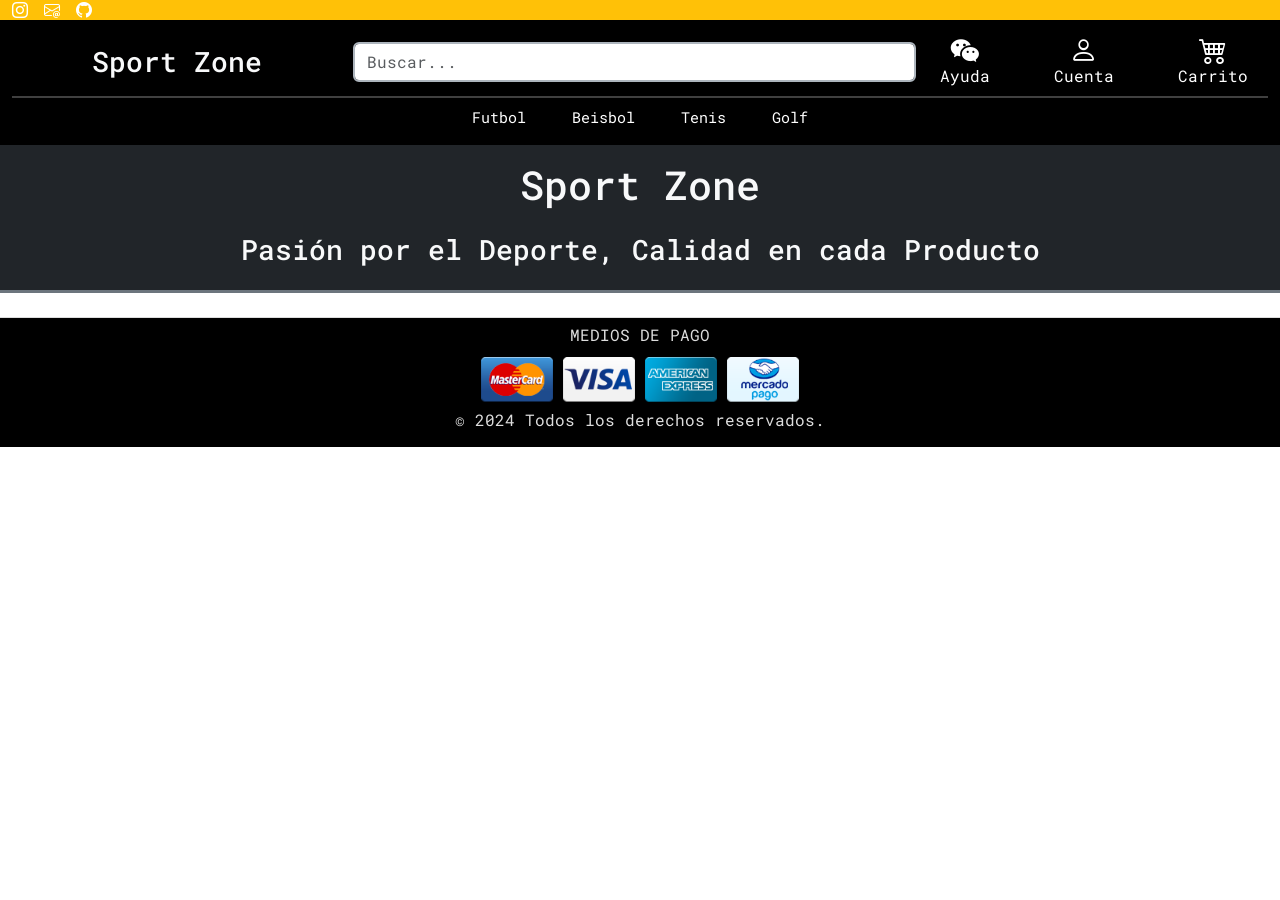
<file: Ecommerce/public/index.html>
<!doctype html>
<html lang="en">
<head>
    <link rel="preconnect" href="https://fonts.googleapis.com">
    <link rel="preconnect" href="https://fonts.gstatic.com" crossorigin>
    <link href="https://fonts.googleapis.com/css2?family=Oswald:wght@200..700&family=Roboto+Mono:ital,wght@0,100..700;1,100..700&display=swap" rel="stylesheet">
    <meta charset="utf-8">
    <link rel="stylesheet" href="https://cdn.jsdelivr.net/npm/bootstrap-icons@1.11.3/font/bootstrap-icons.min.css">
    <meta name="viewport" content="width=device-width, initial-scale=1">
    <title>Inicio</title>
    <link href="https://cdn.jsdelivr.net/npm/bootstrap@5.3.3/dist/css/bootstrap.min.css" rel="stylesheet" integrity="sha384-QWTKZyjpPEjISv5WaRU9OFeRpok6YctnYmDr5pNlyT2bRjXh0JMhjY6hW+ALEwIH" crossorigin="anonymous">
</head>
<body>
  <style>
    body {
        font-family: "Roboto Mono", monospace;

    }
    
    .header {
        height: 22px;
    }
    
    .texto {
        padding-inline: 2em;
    }
    
    .contenedor {
        width: 80em;
    }
    
    .a {
        margin-inline: 4em;
    }
    
    .font {
        font-size: 20px;
        
    }
    
    .navbar {
        padding-top: 0px;
    }
    .footer {
        background-color: #000000;
        padding: 5px;
        text-align: center;
        border-top: 1px solid #ddd;
        color: #ddd;
        padding-bottom: 1px;
    }
    
    .payment-methods{
        height: 85px; 
    }
    p{
      margin-bottom: 10px;
    }
    .tarjeta {
        width: 8vh;
    }
    
    @media screen and (max-width: 1300px) {
        .contenedor {
            width: 38em;
            margin-top: 10px;
            margin-left: 35px;
            margin-bottom: 10px;
        }
    
        .header {
            height: 20px;
            align-items: center;
        }
    
        .navbar {
            padding-top: 8px;
        }
    
        .texto {
            margin: 0px;
            padding-left: 80px;
        }
    
        .li {
            margin: 0px;
        }
    
        .a {
            margin-inline: 15px;
        }
    
        .font {
            font-size: 15px;
        }
    
        .footer {
            padding: 5px;
        }
    }
    
      </style>
    <div class="container-fluid">
        <div class="row">
            <div class="header col bg-warning d-flex">
                <div id="contenedorNav"></div>
            </div>
        </div>
        <div class="row">
            <div class="col bg-black">
                <nav class="navbar navbar-expand-lg d-flex flex-column">
                    <div class="container-fluid ps-0">
                        <h3 class="texto navbar-brand text-light fs-3">Sport Zone</h3>
                        <button class="navbar-toggler bg-light" type="button" data-bs-toggle="collapse" data-bs-target="#navbarSupportedContent" aria-controls="navbarSupportedContent" aria-expanded="false" aria-label="Toggle navigation">
                            <span class="navbar-toggler-icon d-flex flex-row"></span>
                        </button>
                        <div class="contenedor">
                            <form class="d-flex " role="search">
                                <input class="form-control border-2 border-dark-subtle me-3" id="searchInput" type="search" placeholder="Buscar..." aria-label="Search">
                            </form>
                        </div>
                        <div class="collapse navbar-collapse justify-content-end" id="navbarSupportedContent">
                            <ul class="navbar-nav mb-2 mb-lg-0 d-flex flex-row justify-content-center">
                                <li class="nav-item d-flex flex-row">
                                    <a class="nav-link text-white" href="#"><i class="bi bi-wechat text-center fs-3 d-flex flex-column"></i>Ayuda</a>
                                    <a class="nav-link mx-5 text-white" href="./login.html"><i class="bi bi-person text-center fs-3 d-flex flex-column"></i>Cuenta</a>
                                    <a class="nav-link text-white" href=""><i class="bi bi-cart4 text-center fs-3 d-flex flex-column"></i>Carrito</a>
                                </li>
                            </ul>
                        </div>
                    </div>
                    <hr class="border border-1 border-white my-0" style="width: 100%;">
                    <div>
                        <ul class="navbar-nav">
                            <li class="font nav-item d-flex flex-row">
                                <a class="a nav-link text-white" href="futbol.html">Futbol</a>
                                <a class="a nav-link text-white" href="beisbol.html">Beisbol</a>
                                <a class="a nav-link text-white" href="tenis.html">Tenis</a>
                                <a class="a nav-link text-white" href="golf.html">Golf</a>
                            </li>
                        </ul>
                    </div>
                </nav>
            </div>
        </div>
        <div class="row">
            <div class="col bg-dark text-light border-bottom border-3 border-secondary">
                <div class="font contariner text-center">
                    <h1 class="py-3">Sport Zone</h1>
                    <h3 class="pb-3">Pasión por el Deporte, Calidad en cada Producto</h3>
                </div>
            </div>
         </div>
        <div class="row">
            <div class="col">
                <div class="container mt-4">
                    <div class="row d-flex justify-content-center" id="productList">
                    </div>
                </div>
            </div>
        </div>
        <div class="row">
    </div>
    </div>

        <div class="row mx-0 px-0 ">
            <div class="col px-0">
                <div id="contenedorFoo"></div>
            </div>
        </div>
        <script src="./productos.js"></script>
        <script src="./busqueda.js"></script>
        <script src="./index.js" type="module"></script>
    <script src="https://cdn.jsdelivr.net/npm/bootstrap@5.3.3/dist/js/bootstrap.bundle.min.js" integrity="sha384-YvpcrYf0tY3lHB60NNkmXc5s9fDVZLESaAA55NDzOxhy9GkcIdslK1eN7N6jIeHz" crossorigin="anonymous"></script>
</body>
</html>
</file>
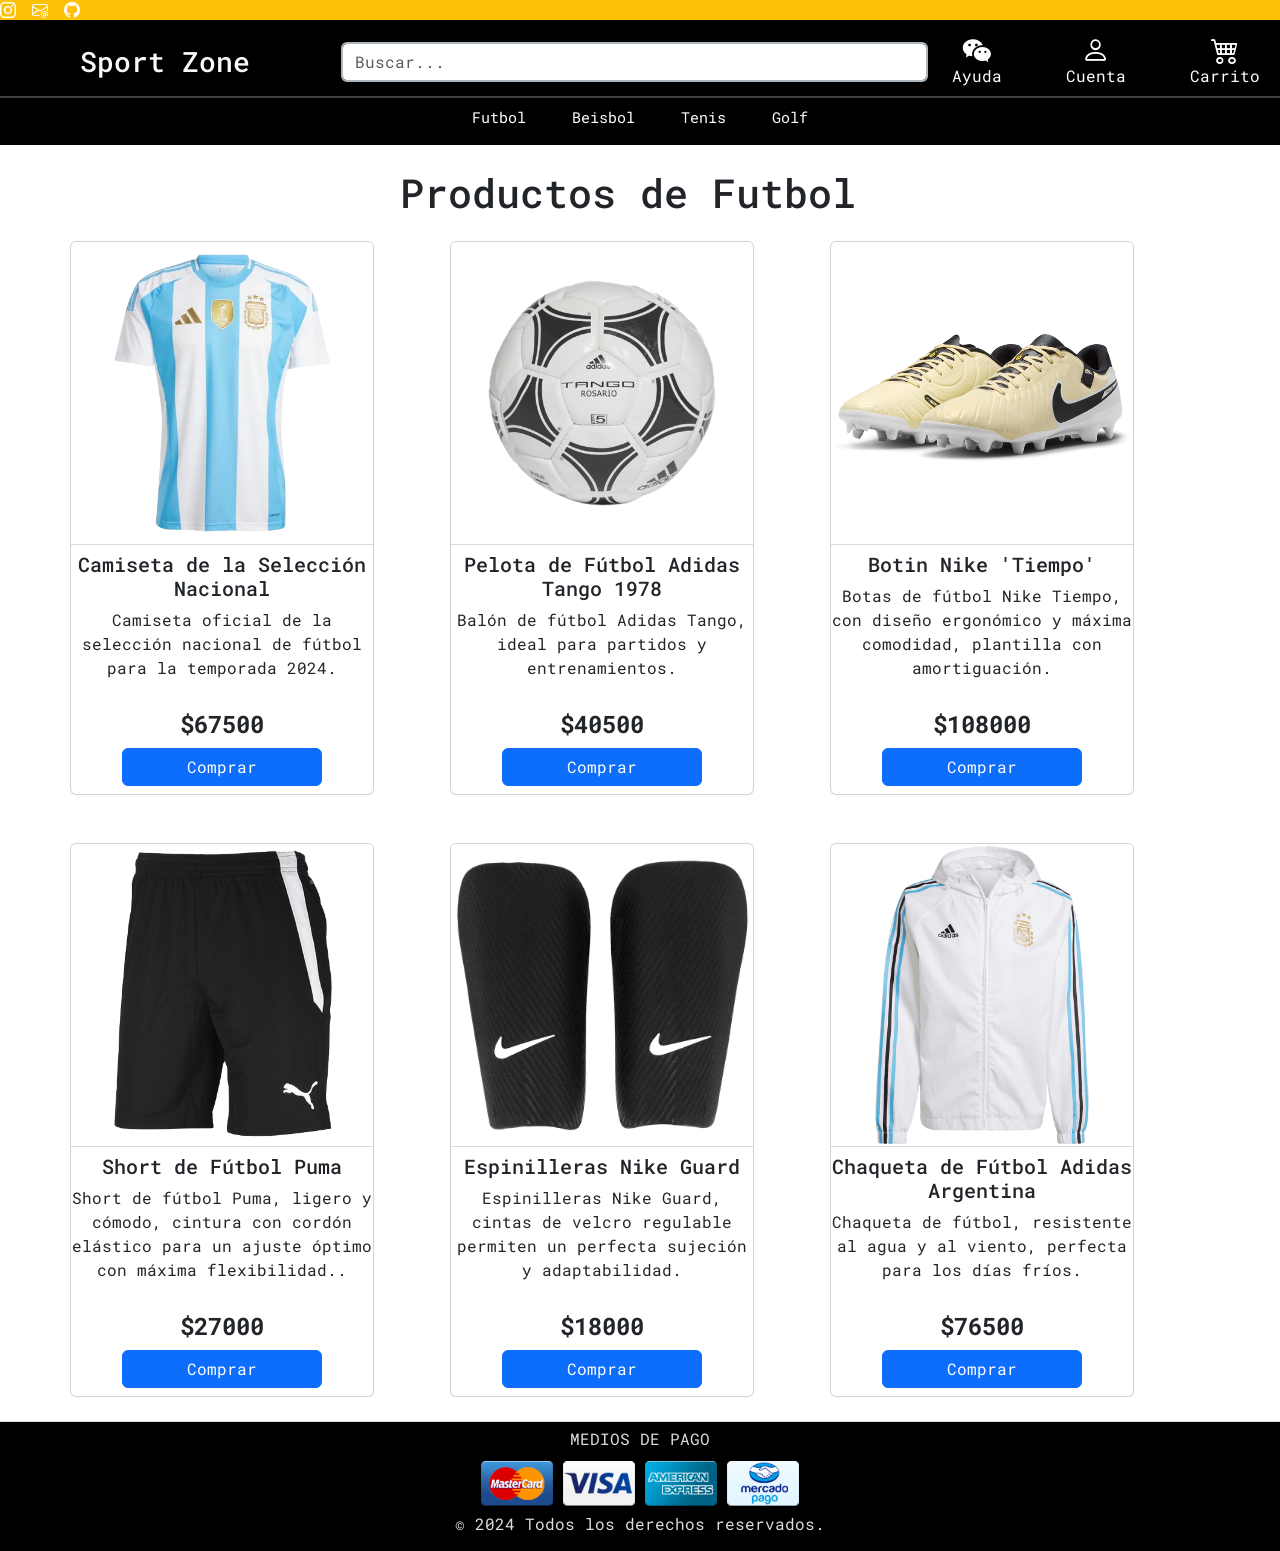
<file: Ecommerce/public/futbol.html>
<!doctype html>
<html lang="en">
<head>
    <link rel="preconnect" href="https://fonts.googleapis.com">
    <link rel="preconnect" href="https://fonts.gstatic.com" crossorigin>
    <link href="https://fonts.googleapis.com/css2?family=Oswald:wght@200..700&family=Roboto+Mono:ital,wght@0,100..700;1,100..700&display=swap" rel="stylesheet">
    <meta charset="utf-8">
    <link rel="stylesheet" href="https://cdn.jsdelivr.net/npm/bootstrap-icons@1.11.3/font/bootstrap-icons.min.css">
    <meta name="viewport" content="width=device-width, initial-scale=1">
    <title>Inicio</title>
    <link href="https://cdn.jsdelivr.net/npm/bootstrap@5.3.3/dist/css/bootstrap.min.css" rel="stylesheet">
</head>
<body>
  <style>
    body {
        font-family: "Roboto Mono", monospace;
    }
    
    .header {
        height: 22px;
    }
    
    .texto {
        padding-inline: 2em;
    }
    
    .contenedor {
        width: 80em;
    }
    
    .a {
        margin-inline: 4em;
    }
    
    .font {
        font-size: 20px;
        
    }
    
    .navbar {
        padding-top: 0px;
    }
    .no-underline{
      text-decoration: none;
    }
    .footer {
        background-color: #000000;
        padding: 5px;
        text-align: center;
        border-top: 1px solid #ddd;
        color: #ddd;
        padding-bottom: 1px;
    }
    
    .payment-methods{
        height: 85px; 
    }
    p{
      margin-bottom: 10px;
    }
    .tarjeta {
        width: 8vh;
    }
    
    @media screen and (max-width: 1300px) {
        .contenedor {
            width: 38em;
            margin-top: 10px;
            margin-left: 35px;
            margin-bottom: 10px;
        }
    
        .header {
            height: 20px;
            align-items: center;
        }
    
        .navbar {
            padding-top: 8px;
        }
    
        .texto {
            margin: 0px;
            padding-left: 80px;
        }
    
        .li {
            margin: 0px;
        }
    
        .a {
            margin-inline: 15px;
        }
    
        .font {
            font-size: 15px;
        }
    
        .footer {
            padding: 5px;
        }
    }
    
      </style>
    <div class="container-fluid p-0">
      <div class="row">
        <div class="header col bg-warning d-flex">
          <div id="contenedorNav"></div>
        </div>
      </div>
      <div class="row">
        <div class="col bg-black">
          <nav class="navbar navbar-expand-lg d-flex flex-column">
            <div class="container-fluid ps-0">
              <a class="no-underline" href="index.html">
                <h3 class="texto navbar-brand text-light fs-3">Sport Zone</h3>
              </a>
              <button class="navbar-toggler bg-light" type="button" data-bs-toggle="collapse" data-bs-target="#navbarSupportedContent" aria-controls="navbarSupportedContent" aria-expanded="false" aria-label="Toggle navigation">
                <span class="navbar-toggler-icon d-flex flex-row"></span>
              </button>
              <div class="contenedor">
                <form class="d-flex " role="search">
                    <input class="form-control border-2 border-dark-subtle me-3" id="searchInput" type="search" placeholder="Buscar..." aria-label="Search">
                </form>
            </div>
              <div class="collapse navbar-collapse justify-content-end" id="navbarSupportedContent">
                <ul class="navbar-nav mb-2 mb-lg-0 d-flex flex-row justify-content-center">
                  <li class="nav-item d-flex flex-row">
                    <a class="nav-link text-white" href="#"><i class="bi bi-wechat text-center fs-3 d-flex flex-column"></i>Ayuda</a>
                    <a class="nav-link mx-5 text-white" href="./login.html"><i class="bi bi-person text-center fs-3 d-flex flex-column"></i>Cuenta</a>
                    <a class="nav-link text-white" href="#"><i class="bi bi-cart4 text-center fs-3 d-flex flex-column"></i>Carrito</a>
                  </li>
                </ul>
              </div>
            </div>
            <hr class="border border-1 border-white my-0" style="width: 100%;">
            <div>
              <ul class="navbar-nav">
                <li class="font nav-item d-flex flex-row">
                  <a class="a nav-link text-white" href="futbol.html">Futbol</a>
                  <a class="a nav-link text-white" href="beisbol.html">Beisbol</a>
                  <a class="a nav-link text-white" href="tenis.html">Tenis</a>
                  <a class="a nav-link text-white" href="golf.html">Golf</a>
                </li>
              </ul>
            </div>
          </nav>
        </div>
        <div class="row">
          <div class="col">
            <div class="container mt-4">
              <div class="row">
                <div class="col-12 d-flex flex-column align-items-center">
                  <h1 class="text-center mb-4">Productos de Futbol</h1>
                  <div id="productos-container" class="row row-cols-1 row-cols-md-2 row-cols-lg-3 g-4 d-flex justify-content-center"></div>
                </div>
              </div>
            </div>
          </div>
        </div>
      </div>
      <div class="row mx-0 px-0 ">
        <div class="col px-0">
            <div id="contenedorFoo"></div>
        </div>
    </div>
    </div>
    <script src="./futbol.js"></script>
    <script src="./busqueda.js"></script>
    <script src="./index.js" type="module"></script>
    <script src="https://cdn.jsdelivr.net/npm/bootstrap@5.3.3/dist/js/bootstrap.bundle.min.js" integrity="sha384-YvpcrYf0tY3lHB60NNkmXc5s9fDVZLESaAA55NDzOxhy9GkcIdslK1eN7N6jIeHz" crossorigin="anonymous"></script>
  
  </body>
</html>
</file>
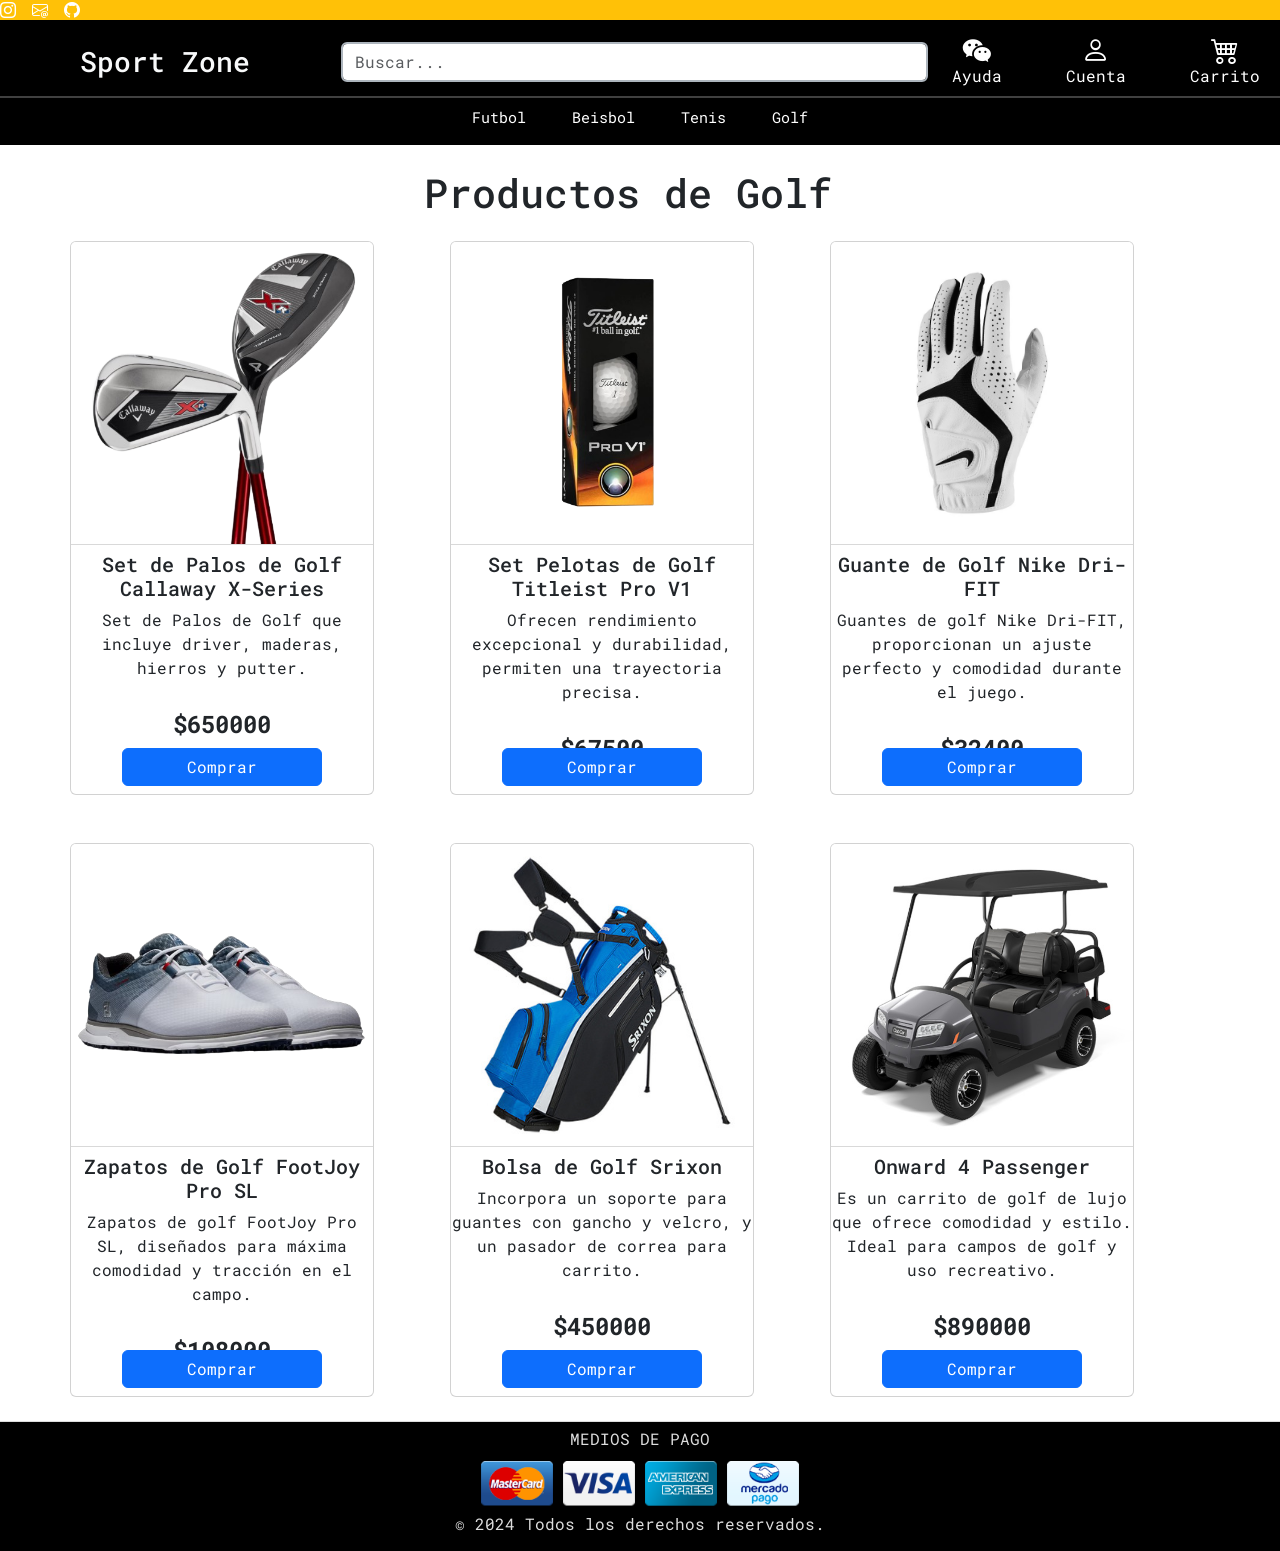
<file: Ecommerce/public/golf.html>
<!doctype html>
<html lang="en">
<head>
    <link rel="preconnect" href="https://fonts.googleapis.com">
    <link rel="preconnect" href="https://fonts.gstatic.com" crossorigin>
    <link href="https://fonts.googleapis.com/css2?family=Oswald:wght@200..700&family=Roboto+Mono:ital,wght@0,100..700;1,100..700&display=swap" rel="stylesheet">
    <meta charset="utf-8">
    <link rel="stylesheet" href="https://cdn.jsdelivr.net/npm/bootstrap-icons@1.11.3/font/bootstrap-icons.min.css">
    <meta name="viewport" content="width=device-width, initial-scale=1">
    <title>Inicio</title>
    <link href="https://cdn.jsdelivr.net/npm/bootstrap@5.3.3/dist/css/bootstrap.min.css" rel="stylesheet">
</head>
<body>
  <style>
    body {
        font-family: "Roboto Mono", monospace;
    }
    
    .header {
        height: 22px;
    }
    
    .texto {
        padding-inline: 2em;
    }
    
    .contenedor {
        width: 80em;
    }
    
    .a {
        margin-inline: 4em;
    }
    
    .font {
        font-size: 20px;
        
    }
    
    .navbar {
        padding-top: 0px;
    }
    .no-underline{
      text-decoration: none;
    }
    .footer {
        background-color: #000000;
        padding: 5px;
        text-align: center;
        border-top: 1px solid #ddd;
        color: #ddd;
        padding-bottom: 1px;
    }
    
    .payment-methods{
        height: 85px; 
    }
    p{
      margin-bottom: 10px;
    }
    .tarjeta {
        width: 8vh;
    }
    
    @media screen and (max-width: 1300px) {
        .contenedor {
            width: 38em;
            margin-top: 10px;
            margin-left: 35px;
            margin-bottom: 10px;
        }
    
        .header {
            height: 20px;
            align-items: center;
        }
    
        .navbar {
            padding-top: 8px;
        }
    
        .texto {
            margin: 0px;
            padding-left: 80px;
        }
    
        .li {
            margin: 0px;
        }
    
        .a {
            margin-inline: 15px;
        }
    
        .font {
            font-size: 15px;
        }
    
        .footer {
            padding: 5px;
        }
    }
    
      </style>
    <div class="container-fluid p-0">
      <div class="row">
        <div class="header col bg-warning d-flex">
          <div id="contenedorNav"></div>
        </div>
      </div>
      <div class="row">
        <div class="col bg-black">
          <nav class="navbar navbar-expand-lg d-flex flex-column">
            <div class="container-fluid ps-0">
              <a class="no-underline" href="index.html">
                <h3 class="texto navbar-brand text-light fs-3">Sport Zone</h3>
              </a>
              <button class="navbar-toggler bg-light" type="button" data-bs-toggle="collapse" data-bs-target="#navbarSupportedContent" aria-controls="navbarSupportedContent" aria-expanded="false" aria-label="Toggle navigation">
                <span class="navbar-toggler-icon d-flex flex-row"></span>
              </button>
              <div class="contenedor">
                <form class="d-flex " role="search">
                    <input class="form-control border-2 border-dark-subtle me-3" id="searchInput" type="search" placeholder="Buscar..." aria-label="Search">
                </form>
            </div>
              <div class="collapse navbar-collapse justify-content-end" id="navbarSupportedContent">
                <ul class="navbar-nav mb-2 mb-lg-0 d-flex flex-row justify-content-center">
                  <li class="nav-item d-flex flex-row">
                    <a class="nav-link text-white" href="#"><i class="bi bi-wechat text-center fs-3 d-flex flex-column"></i>Ayuda</a>
                    <a class="nav-link mx-5 text-white" href="./login.html"><i class="bi bi-person text-center fs-3 d-flex flex-column"></i>Cuenta</a>
                    <a class="nav-link text-white" href="#"><i class="bi bi-cart4 text-center fs-3 d-flex flex-column"></i>Carrito</a>
                  </li>
                </ul>
              </div>
            </div>
            <hr class="border border-1 border-white my-0" style="width: 100%;">
            <div>
              <ul class="navbar-nav">
                <li class="font nav-item d-flex flex-row">
                  <a class="a nav-link text-white" href="futbol.html">Futbol</a>
                  <a class="a nav-link text-white" href="beisbol.html">Beisbol</a>
                  <a class="a nav-link text-white" href="tenis.html">Tenis</a>
                  <a class="a nav-link text-white" href="golf.html">Golf</a>
                </li>
              </ul>
            </div>
          </nav>
        </div>
        <div class="row">
          <div class="col">
            <div class="container mt-4">
              <div class="row">
                <div class="col-12 d-flex flex-column align-items-center">
                  <h1 class="text-center mb-4">Productos de Golf</h1>
                  <div id="productos-container" class="row row-cols-1 row-cols-md-2 row-cols-lg-3 g-4 d-flex justify-content-center"></div>
                </div>
              </div>
            </div>
          </div>
        </div>
      </div>
      <div class="row mx-0 px-0 ">
        <div class="col px-0">
            <div id="contenedorFoo"></div>
        </div>
    </div>
    </div>
    <script src="./golf.js"></script>
    <script src="./busqueda.js"></script>
    <script src="./index.js" type="module"></script>
    <script src="https://cdn.jsdelivr.net/npm/bootstrap@5.3.3/dist/js/bootstrap.bundle.min.js" integrity="sha384-YvpcrYf0tY3lHB60NNkmXc5s9fDVZLESaAA55NDzOxhy9GkcIdslK1eN7N6jIeHz" crossorigin="anonymous"></script>
  </body>
</html>
</file>
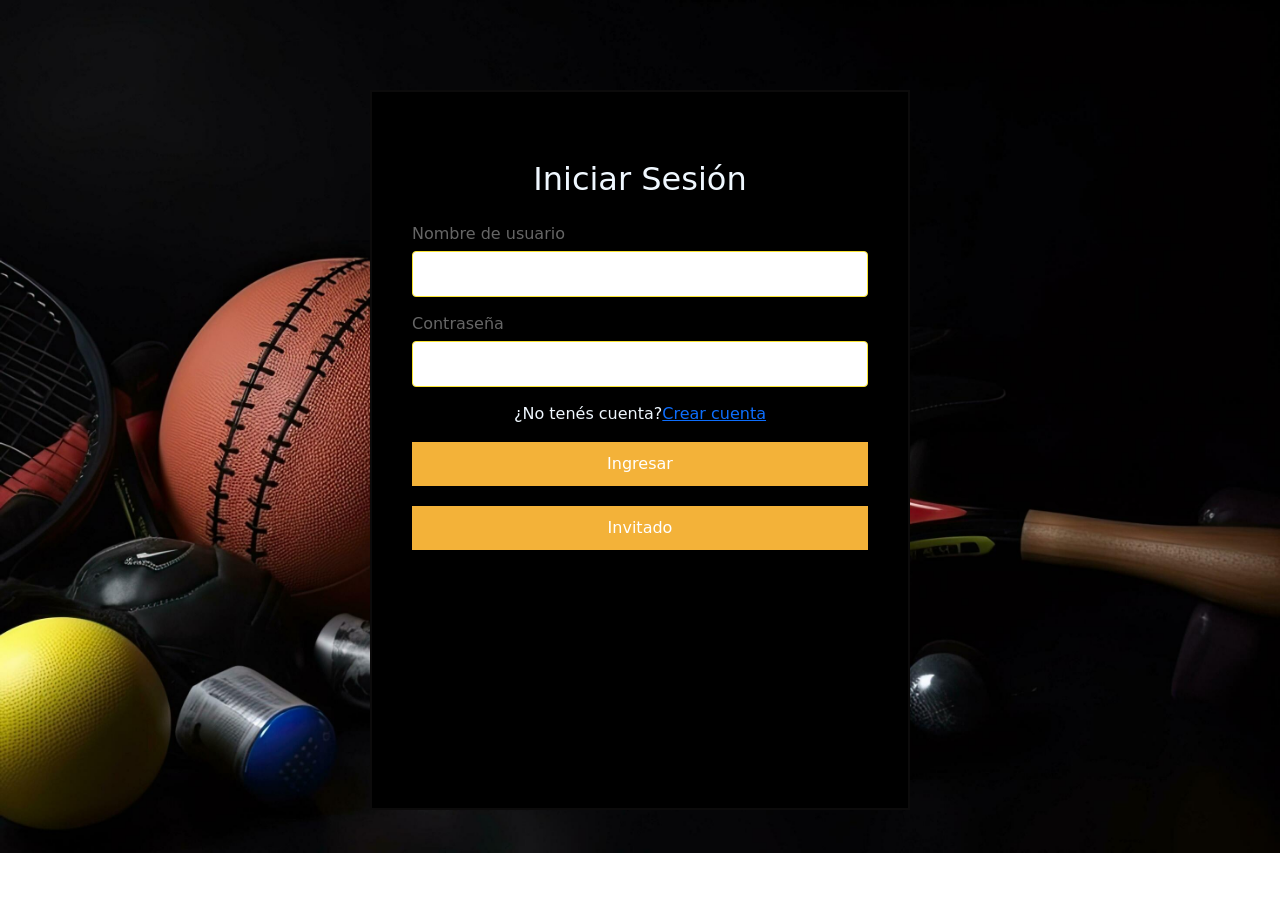
<file: Ecommerce/public/login.html>
<!doctype html>
<html lang="en">
  <head>
    <link rel="stylesheet" href="estilos.css">
    <link rel="preconnect" href="https://fonts.googleapis.com">
    <link rel="preconnect" href="https://fonts.gstatic.com" crossorigin>
    <link href="https://fonts.googleapis.com/css2?family=Oswald:wght@200..700&family=Roboto+Mono:ital,wght@0,100..700;1,100..700&display=swap" rel="stylesheet">
    <meta charset="utf-8">
    <link rel="stylesheet" href="https://cdn.jsdelivr.net/npm/bootstrap-icons@1.11.3/font/bootstrap-icons.min.css">
    <meta name="viewport" content="width=device-width, initial-scale=1">
    <title>Inicio</title>
    <link href="https://cdn.jsdelivr.net/npm/bootstrap@5.3.3/dist/css/bootstrap.min.css" rel="stylesheet" integrity="sha384-QWTKZyjpPEjISv5WaRU9OFeRpok6YctnYmDr5pNlyT2bRjXh0JMhjY6hW+ALEwIH" crossorigin="anonymous">
  </head>
  <body>
   
    <script src="https://cdn.jsdelivr.net/npm/bootstrap@5.3.3/dist/js/bootstrap.bundle.min.js" integrity="sha384-YvpcrYf0tY3lHB60NNkmXc5s9fDVZLESaAA55NDzOxhy9GkcIdslK1eN7N6jIeHz" crossorigin="anonymous"></script>
    <div class="login-container">
      <div id="title"><h2 >Iniciar Sesión</h2></div>
     <div id="caja">
      <form action="registroP.html" method="post">
        <label for="username">Nombre de usuario</label>
        <input type="text" id="username" name="username" required>

        <label for="password">Contraseña</label>
        <input type="password" id="password" name="password" required>

        <p id="texto">¿No tenés cuenta? <a href="./login2.html">Crear cuenta</a></p>

        <button type="button" id="boton1" onclick="validarForm()">Ingresar</button> 
        <a href="./index.html"><button type="button">Invitado</button></a>
    </form>
     </div>
  </div>
  <script>
function validarForm() {
  var username = document.getElementById('username').value;
  var password = document.getElementById('password').value;
  
  if (username.trim() === '' && password.trim() === '') {
      alert('Complete los campos.');
  } else {
      window.location.href= 'inicio.html';
      return false;
  } 
  
}
  </script>
  </body>
</html>
</file>
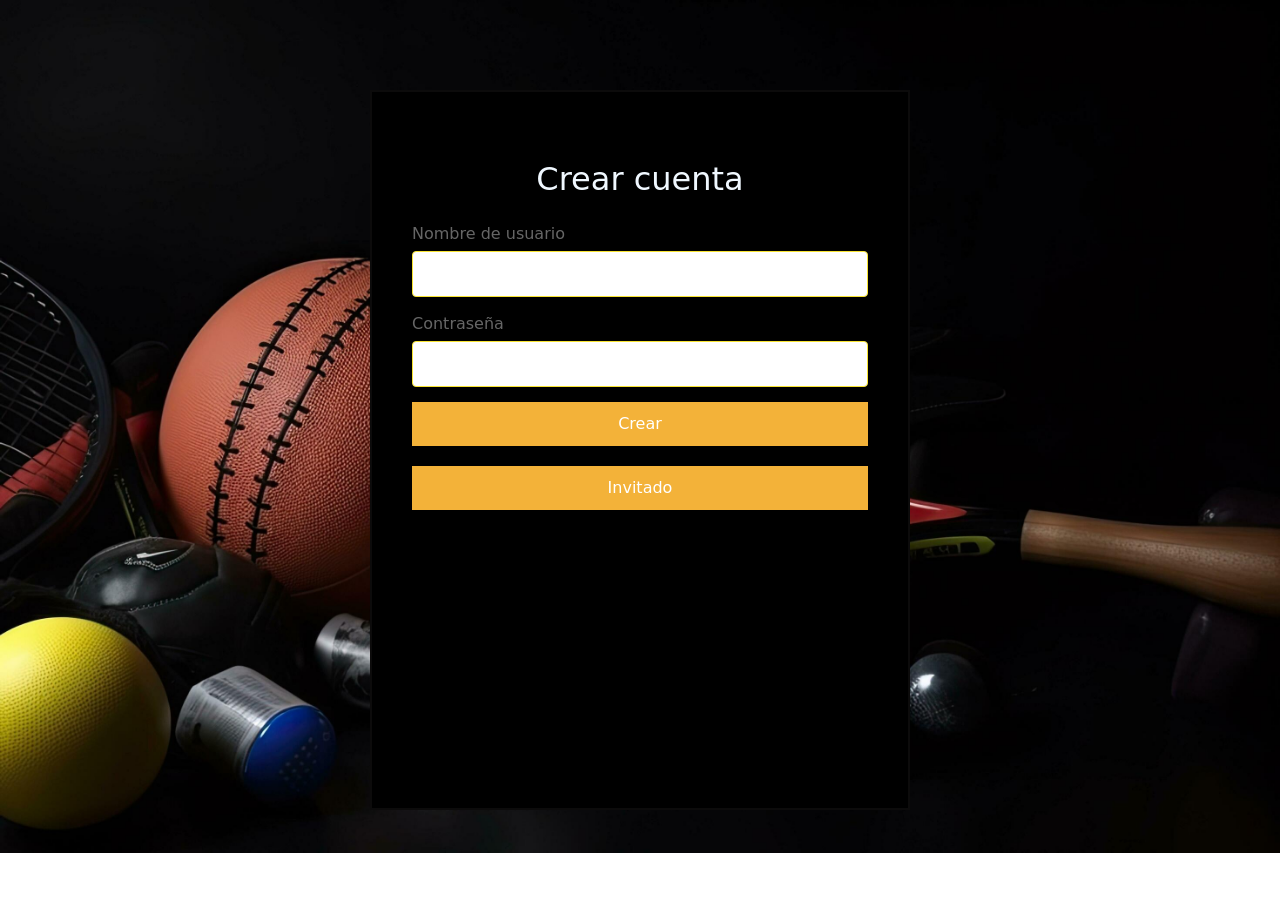
<file: Ecommerce/public/login2.html>
<!doctype html>
<html lang="en">
  <head>
    <link rel="stylesheet" href="estilos.css">
    <link rel="preconnect" href="https://fonts.googleapis.com">
    <link rel="preconnect" href="https://fonts.gstatic.com" crossorigin>
    <link href="https://fonts.googleapis.com/css2?family=Oswald:wght@200..700&family=Roboto+Mono:ital,wght@0,100..700;1,100..700&display=swap" rel="stylesheet">
    <meta charset="utf-8">
    <link rel="stylesheet" href="https://cdn.jsdelivr.net/npm/bootstrap-icons@1.11.3/font/bootstrap-icons.min.css">
    <meta name="viewport" content="width=device-width, initial-scale=1">
    <title>Inicio</title>
    <link href="https://cdn.jsdelivr.net/npm/bootstrap@5.3.3/dist/css/bootstrap.min.css" rel="stylesheet" integrity="sha384-QWTKZyjpPEjISv5WaRU9OFeRpok6YctnYmDr5pNlyT2bRjXh0JMhjY6hW+ALEwIH" crossorigin="anonymous">
  </head>
  <body>
   
    <script src="https://cdn.jsdelivr.net/npm/bootstrap@5.3.3/dist/js/bootstrap.bundle.min.js" integrity="sha384-YvpcrYf0tY3lHB60NNkmXc5s9fDVZLESaAA55NDzOxhy9GkcIdslK1eN7N6jIeHz" crossorigin="anonymous"></script>
    <div class="login-container">
      <div id="title"><h2 >Crear cuenta</h2></div>
     <div id="caja">
      <form action="registroP.html" method="post">
        <label for="username">Nombre de usuario</label>
        <input type="text" id="username" name="username" required>

        <label for="password">Contraseña</label>
        <input type="password" id="password" name="password" required>

        <a href="./login.html"><button type="button" id="boton1" onclick="validarForm()">Crear</button></a> 
        <a href="./index.html"><button type="button">Invitado</button></a>
    </form>
     </div>
  </div>
  <script>
function validarForm() {
  var username = document.getElementById('username').value;
  var password = document.getElementById('password').value;
  
  if (username.trim() === '' && password.trim() === '') {
      alert('Complete los campos.');
  } else {
      window.location.href= 'inicio.html';
      return false;
  } 
  
}
  </script>
  </body>
</html>
</file>
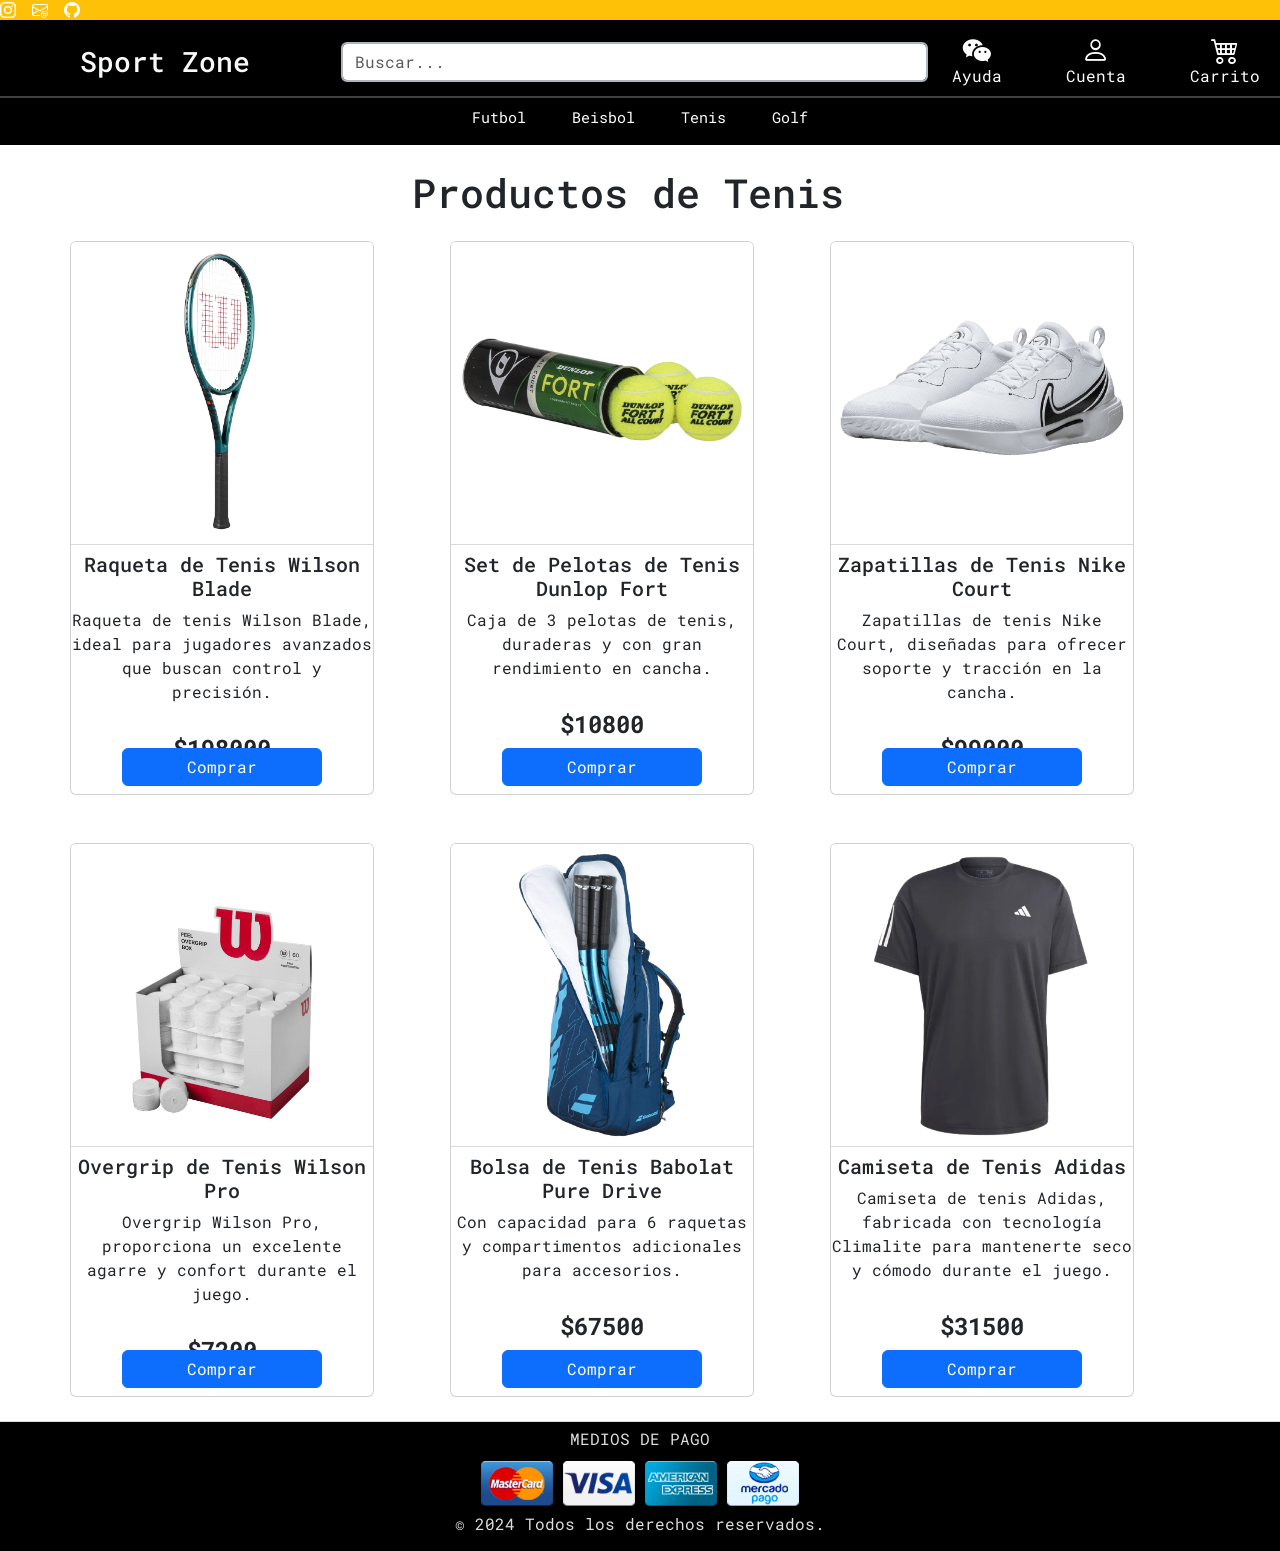
<file: Ecommerce/public/tenis.html>
<!doctype html>
<html lang="en">
<head>
    <link rel="preconnect" href="https://fonts.googleapis.com">
    <link rel="preconnect" href="https://fonts.gstatic.com" crossorigin>
    <link href="https://fonts.googleapis.com/css2?family=Oswald:wght@200..700&family=Roboto+Mono:ital,wght@0,100..700;1,100..700&display=swap" rel="stylesheet">
    <meta charset="utf-8">
    <link rel="stylesheet" href="https://cdn.jsdelivr.net/npm/bootstrap-icons@1.11.3/font/bootstrap-icons.min.css">
    <meta name="viewport" content="width=device-width, initial-scale=1">
    <title>Inicio</title>
    <link href="https://cdn.jsdelivr.net/npm/bootstrap@5.3.3/dist/css/bootstrap.min.css" rel="stylesheet">
</head>
<body>
  <style>
    body {
        font-family: "Roboto Mono", monospace;
    }
    
    .header {
        height: 22px;
    }
    
    .texto {
        padding-inline: 2em;
    }
    
    .contenedor {
        width: 80em;
    }
    
    .a {
        margin-inline: 4em;
    }
    
    .font {
        font-size: 20px;
        
    }
    
    .navbar {
        padding-top: 0px;
    }
    .no-underline{
      text-decoration: none;
    }
    .footer {
        background-color: #000000;
        padding: 5px;
        text-align: center;
        border-top: 1px solid #ddd;
        color: #ddd;
        padding-bottom: 1px;
    }
    
    .payment-methods{
        height: 85px; 
    }
    p{
      margin-bottom: 10px;
    }
    .tarjeta {
        width: 8vh;
    }
    
    @media screen and (max-width: 1300px) {
        .contenedor {
            width: 38em;
            margin-top: 10px;
            margin-left: 35px;
            margin-bottom: 10px;
        }
    
        .header {
            height: 20px;
            align-items: center;
        }
    
        .navbar {
            padding-top: 8px;
        }
    
        .texto {
            margin: 0px;
            padding-left: 80px;
        }
    
        .li {
            margin: 0px;
        }
    
        .a {
            margin-inline: 15px;
        }
    
        .font {
            font-size: 15px;
        }
    
        .footer {
            padding: 5px;
        }
    }
    
      </style>
    <div class="container-fluid p-0">
      <div class="row">
        <div class="header col bg-warning d-flex">
          <div id="contenedorNav"></div>
        </div>
      </div>
      <div class="row">
        <div class="col bg-black">
          <nav class="navbar navbar-expand-lg d-flex flex-column">
            <div class="container-fluid ps-0">
              <a class="no-underline" href="index.html">
                <h3 class="texto navbar-brand text-light fs-3">Sport Zone</h3>
              </a>
              <button class="navbar-toggler bg-light" type="button" data-bs-toggle="collapse" data-bs-target="#navbarSupportedContent" aria-controls="navbarSupportedContent" aria-expanded="false" aria-label="Toggle navigation">
                <span class="navbar-toggler-icon d-flex flex-row"></span>
              </button>
              <div class="contenedor">
                <form class="d-flex " role="search">
                    <input class="form-control border-2 border-dark-subtle me-3" id="searchInput" type="search" placeholder="Buscar..." aria-label="Search">
                </form>
            </div>
              <div class="collapse navbar-collapse justify-content-end" id="navbarSupportedContent">
                <ul class="navbar-nav mb-2 mb-lg-0 d-flex flex-row justify-content-center">
                  <li class="nav-item d-flex flex-row">
                    <a class="nav-link text-white" href="#"><i class="bi bi-wechat text-center fs-3 d-flex flex-column"></i>Ayuda</a>
                    <a class="nav-link mx-5 text-white" href="./login.html"><i class="bi bi-person text-center fs-3 d-flex flex-column"></i>Cuenta</a>
                    <a class="nav-link text-white" href="#"><i class="bi bi-cart4 text-center fs-3 d-flex flex-column"></i>Carrito</a>
                  </li>
                </ul>
              </div>
            </div>
            <hr class="border border-1 border-white my-0" style="width: 100%;">
            <div>
              <ul class="navbar-nav">
                <li class="font nav-item d-flex flex-row">
                  <a class="a nav-link text-white" href="futbol.html">Futbol</a>
                  <a class="a nav-link text-white" href="beisbol.html">Beisbol</a>
                  <a class="a nav-link text-white" href="tenis.html">Tenis</a>
                  <a class="a nav-link text-white" href="golf.html">Golf</a>
                </li>
              </ul>
            </div>
          </nav>
        </div>
        <div class="row">
          <div class="col">
            <div class="container mt-4">
              <div class="row">
                <div class="col-12 d-flex flex-column align-items-center">
                  <h1 class="text-center mb-4">Productos de Tenis</h1>
                  <div id="productos-container" class="row row-cols-1 row-cols-md-2 row-cols-lg-3 g-4 d-flex justify-content-center"></div>
                </div>
              </div>
            </div>
          </div>
        </div>
      </div>
      <div class="row mx-0 px-0 ">
        <div class="col px-0">
            <div id="contenedorFoo"></div>
        </div>
    </div>
    </div>
    <script src="./tenis.js"></script>
    <script src="./busqueda.js"></script>
    <script src="./index.js" type="module"></script>
    <script src="https://cdn.jsdelivr.net/npm/bootstrap@5.3.3/dist/js/bootstrap.bundle.min.js" integrity="sha384-YvpcrYf0tY3lHB60NNkmXc5s9fDVZLESaAA55NDzOxhy9GkcIdslK1eN7N6jIeHz" crossorigin="anonymous"></script>
  </body>
</html>
</file>
<file: Ecommerce/public/estilos.css>
*{
    margin: 0;
    padding: 0;
}
body {
    font-family: Arial, sans-serif;
    margin: 0;
    display: flex;
    justify-content: center;
    background: url(img/2.jpg);
    background-repeat: no-repeat;
    background-size: cover;
}

.login-container {
    background-color: #000000;
    padding: 20px 40px;
    margin-top: 10vh;
    border:  2px solid #2221215b;
    width: 60vh;
    height: 80vh;
    color: aliceblue;
}
#caja{
    display: flex;
    justify-content: center;
}
#texto{
    display: flex;
    justify-content: center;
}
#title{
    margin-bottom: 1em;
    margin-top: 3em;
    display: flex;
    justify-content: center;
}


label {
display: block;
margin-bottom: 5px;
text-align: left;
color: #666666;
}

input[type="text"],
input[type="password"] {
width: 100%;
padding: 10px;
margin-bottom: 15px;
border: 1px solid #f7e332;
border-radius: 4px;
box-sizing: border-box;
}

button {
width: 100%;
padding: 10px;
background-color: #f3b239;
color: white;
border: none;
border-radius: 4px;
cursor: pointer;
font-size: 16px;
}

button:hover {
    background-color: #f3b239;
}
.boton {
width: 20%;
height: 30px;
padding: 10px;
background-color: #f3b239;
color: white;
border: none;
border-radius: 4px;
cursor: pointer;
font-size: 16px;
margin-left: 20px;
}
#boton1{
    margin-bottom: 20px;
}
@media screen and (max-width:720px) {

    body {
        font-family: Arial, sans-serif;
        background-color: #f3b239;
        display: flex;
        justify-content: center;
        align-items: center;
    }

    .login-container{
        height: 90vh;
        margin-top: 10vh;
        margin-bottom: 20px;
    } 
    

}
</file>
